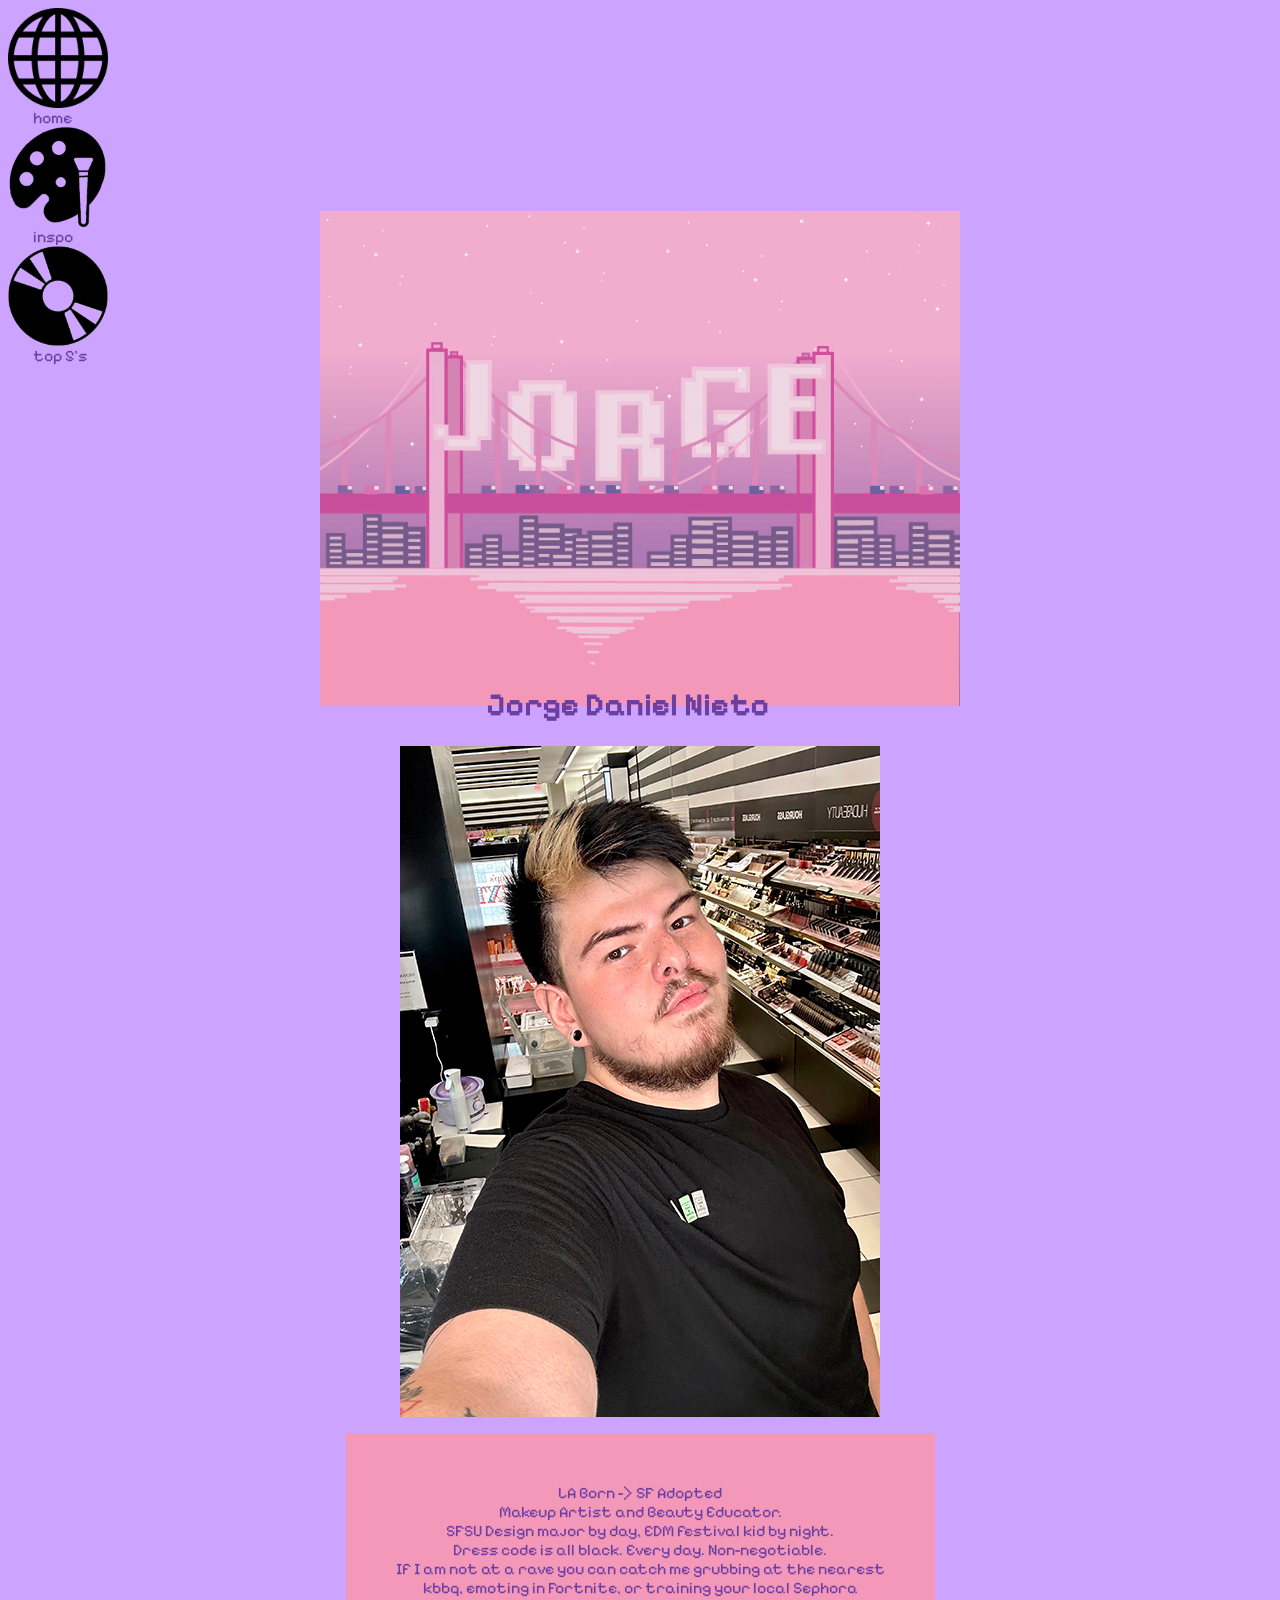
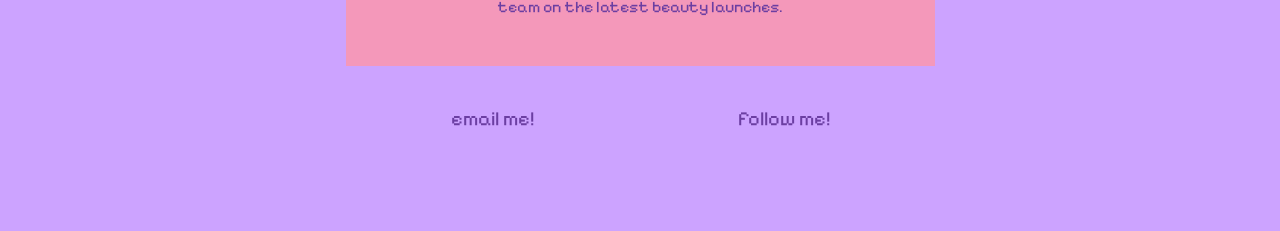
<file: index.html>
<!DOCTYPE html>
<html lang="en">
    <head>
        <meta charset="UTF-8">
        <title> jorge daniel nieto </title>
        <link rel="stylesheet"  href="css/style.css">

        <link rel="preconnect" href="https://fonts.googleapis.com">
        <link rel="preconnect" href="https://fonts.gstatic.com" crossorigin>
        <link href="https://fonts.googleapis.com/css2?family=Pixelify+Sans:wght@400..700&display=swap" rel="stylesheet">

    </head>

    <body>

        <header>
            
            <nav>
            <img src="img/world.png" alt="black clip art world">
            <a href="index.html"> home </a>

            <img src="img/paint.png" alt="black clip art paint">
            <a href="jorge_nieto_inspirationpage/inspo.html"> inspo </a>

            <img src="img/cd.png" alt="black clip art cd">
            <a href="jorge_nieto_topfivepage/topfive.html"> top 5's </a> 
            </nav>

        </header>
            
            <h1> Jorge Daniel Nieto </h1>

            <img id="selfie" src="img/selfie.jpg" alt="selfie of jorge at work">


            <p> LA Born -> SF Adopted <br>
                Makeup Artist and Beauty Educator. <br>
                SFSU Design major by day, EDM festival kid by night. <br>
                Dress code is all black. Every day. Non-negotiable.<br>
                If I am not at a rave you can catch me grubbing at the nearest <br> 
                kbbq, emoting in Fortnite, or training your local Sephora <br>
                team on the latest beauty launches. <br> 
            </p>

            <div id="socials">
            <a id="email" href="mailto:jnieto2@sfsu.edu"> email me! </a>
            <a id="insta" href="https://www.instagram.com/therealjorgedaniel/"> follow me!</a>

            </div>
  
      </body>
</html>
</file>
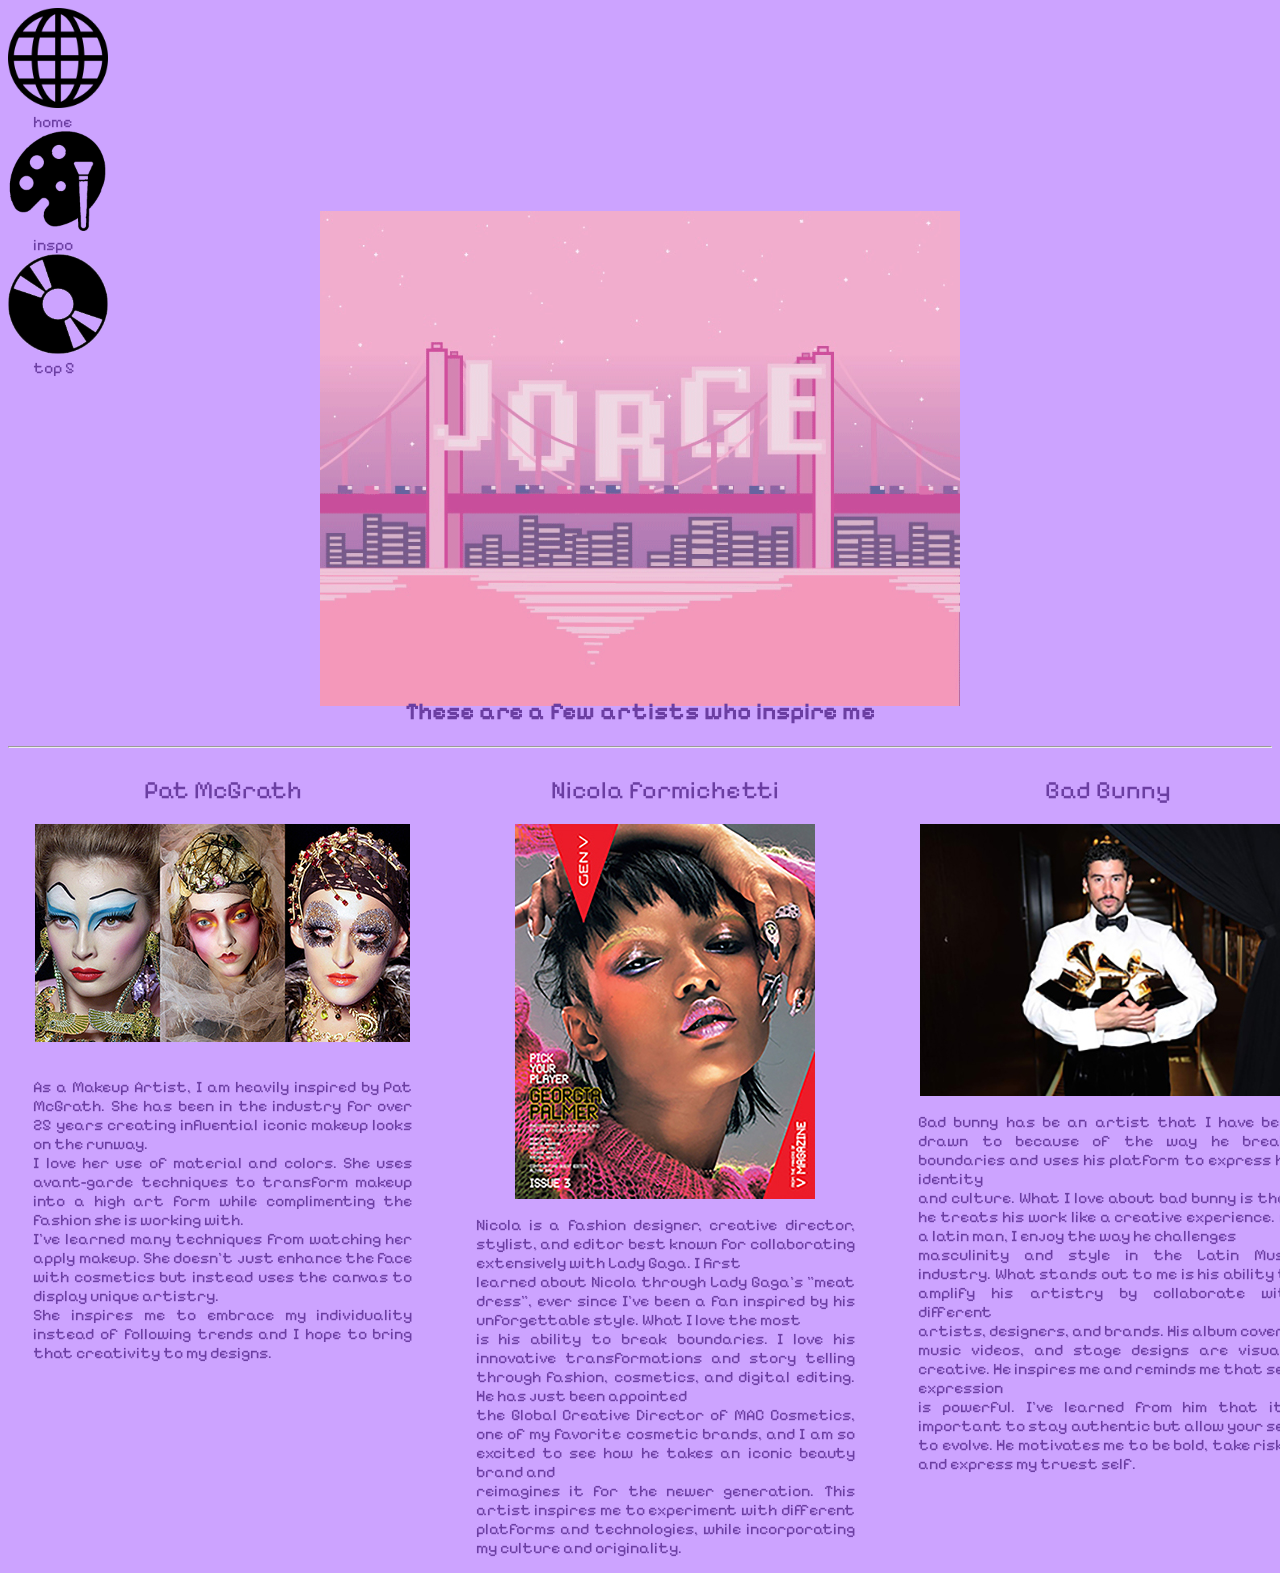
<file: jorge_nieto_inspirationpage/inspo.html>
<!DOCTYPE html>
<html lang="en">
    <head>
        <meta charset="UTF-8">
        <title> artists that inspire me</title>

        <link rel="stylesheet"  href="css/inspostyle.css">

        <link rel="preconnect" href="https://fonts.googleapis.com">
        <link rel="preconnect" href="https://fonts.gstatic.com" crossorigin>
        <link href="https://fonts.googleapis.com/css2?family=Pixelify+Sans:wght@400..700&display=swap" rel="stylesheet">

    </head>

    <body>
        <header>

            <nav>
            <img src="../img/world.png" alt="black clip art world">
            <a href="../index.html"> home </a>

            <img src="../img/paint.png" alt="black clip art paint">
            <a href="../jorge_nieto_inspirationpage/inspo.html"> inspo </a>

            <img src="../img/cd.png" alt="black clip art cd">
            <a href="../jorge_nieto_topfivepage/topfive.html"> top 5 </a>
            </nav>

        </header>

        <div id="inspo">
            <h2> These are a few artists who inspire me </h2>
            <hr> <br>
        </div>

        <section>
            <article>
            <a class="pat" href="https://www.instagram.com/patmcgrathreal/?hl=en">Pat McGrath</a>
            <br>
                <img src="img/Pat.jpg" alt="three models with avante garde graphic makeup for a fashion show"> <br>
                    <p>As a Makeup Artist, I am heavily inspired by Pat McGrath.
                        She has been in the industry for over 25 years creating influential iconic makeup looks on the runway. <br>
                        I love her use of material and colors. She uses avant-garde techniques to transform makeup into a high art form while complimenting the fashion she is working with. <br>
                        I've learned many techniques from watching her apply makeup. She doesn't just enhance the face with cosmetics but instead uses the canvas to display unique artistry. <br>
                        She inspires me to embrace my individuality instead of following trends and I hope to bring that creativity to my designs. </p>
            </article>

            <article>
            <a class="nic" href="https://www.nicolaformichetti.com"> Nicola formichetti</a>
            <br>
                <img src="img/Nicola.jpg" alt="headshot of woman posing with hands above her head in magazine cover ">
                    <p> Nicola is a fashion designer, creative director, stylist, and editor best known for collaborating extensively with Lady Gaga. I first <br>
                        learned about Nicola through Lady Gaga's "meat dress", ever since I've been a fan inspired by his unforgettable style. What I love the most <br>
                        is his ability to break boundaries. I love his innovative transformations and story telling through fashion, cosmetics, and digital editing. He has just been appointed <br>
                        the Global Creative Director of MAC Cosmetics, one of my favorite cosmetic brands, and I am so excited to see how he takes an iconic beauty brand and <br> 
                        reimagines it for the newer generation. This artist inspires me to experiment with different platforms and technologies, while incorporating my culture and originality. </p>
            </article>

            <article>
            <a class="bad" href="https://www.instagram.com/badbunnypr/?hl=en">Bad Bunny</a>
            <br>
                <img src="img/Bunny.jpg" alt="musical artist bad bunny holding three grammy awards in profesional atire">
                    <p> Bad bunny has be an artist that I have been drawn to because of the way he breaks boundaries and uses his platform to express his identity <br>
                        and culture. What I love about bad bunny is that he treats his work like a creative experience. As a latin man, I enjoy the way he challenges <br>
                        masculinity and style in the Latin Music industry. What stands out to me is his ability to amplify his artistry by collaborate with different <br> 
                        artists, designers, and brands. His album covers, music videos, and stage designs are visually creative. He inspires me and reminds me that self expression <br>
                        is powerful. I've learned from him that it's important to stay authentic but allow your self to evolve. He motivates me to be bold, take risks, and express my truest self. </p>
            </article>
       
        </section>

                    </body>
</html>
</file>
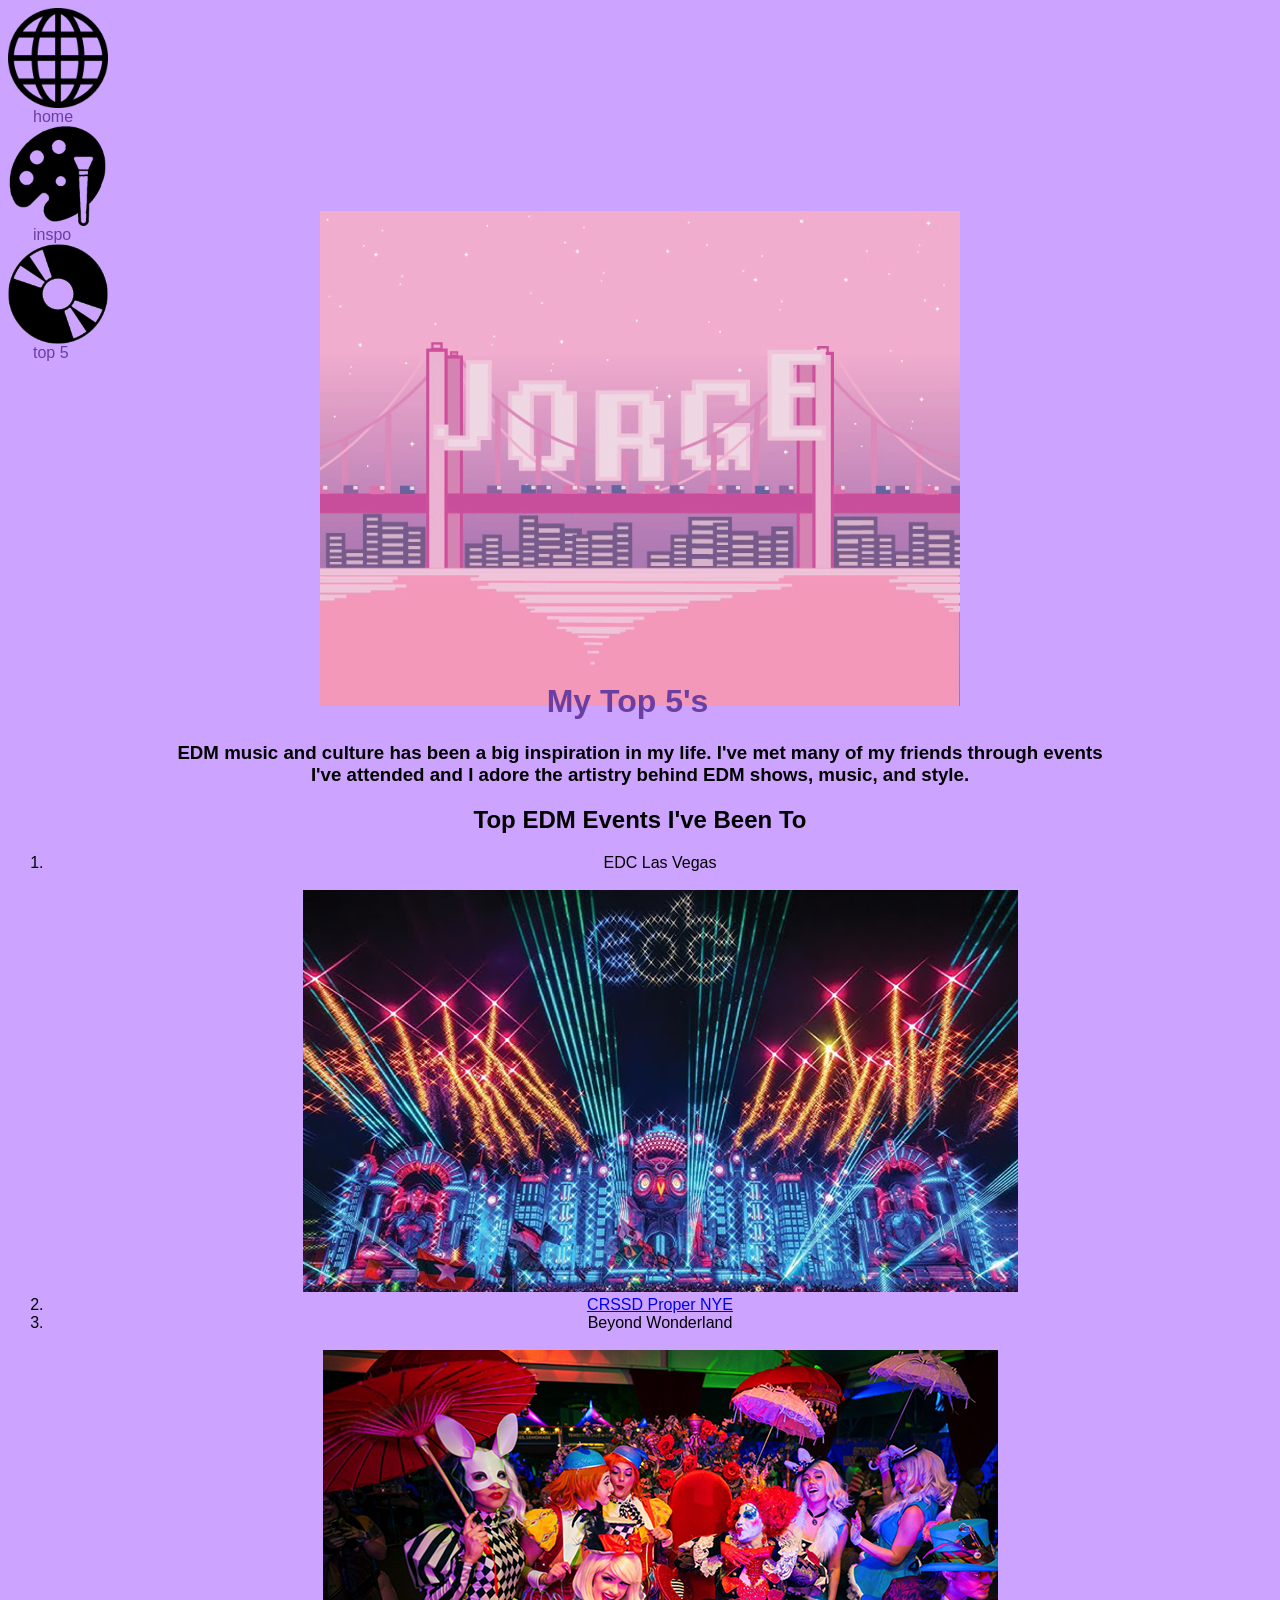
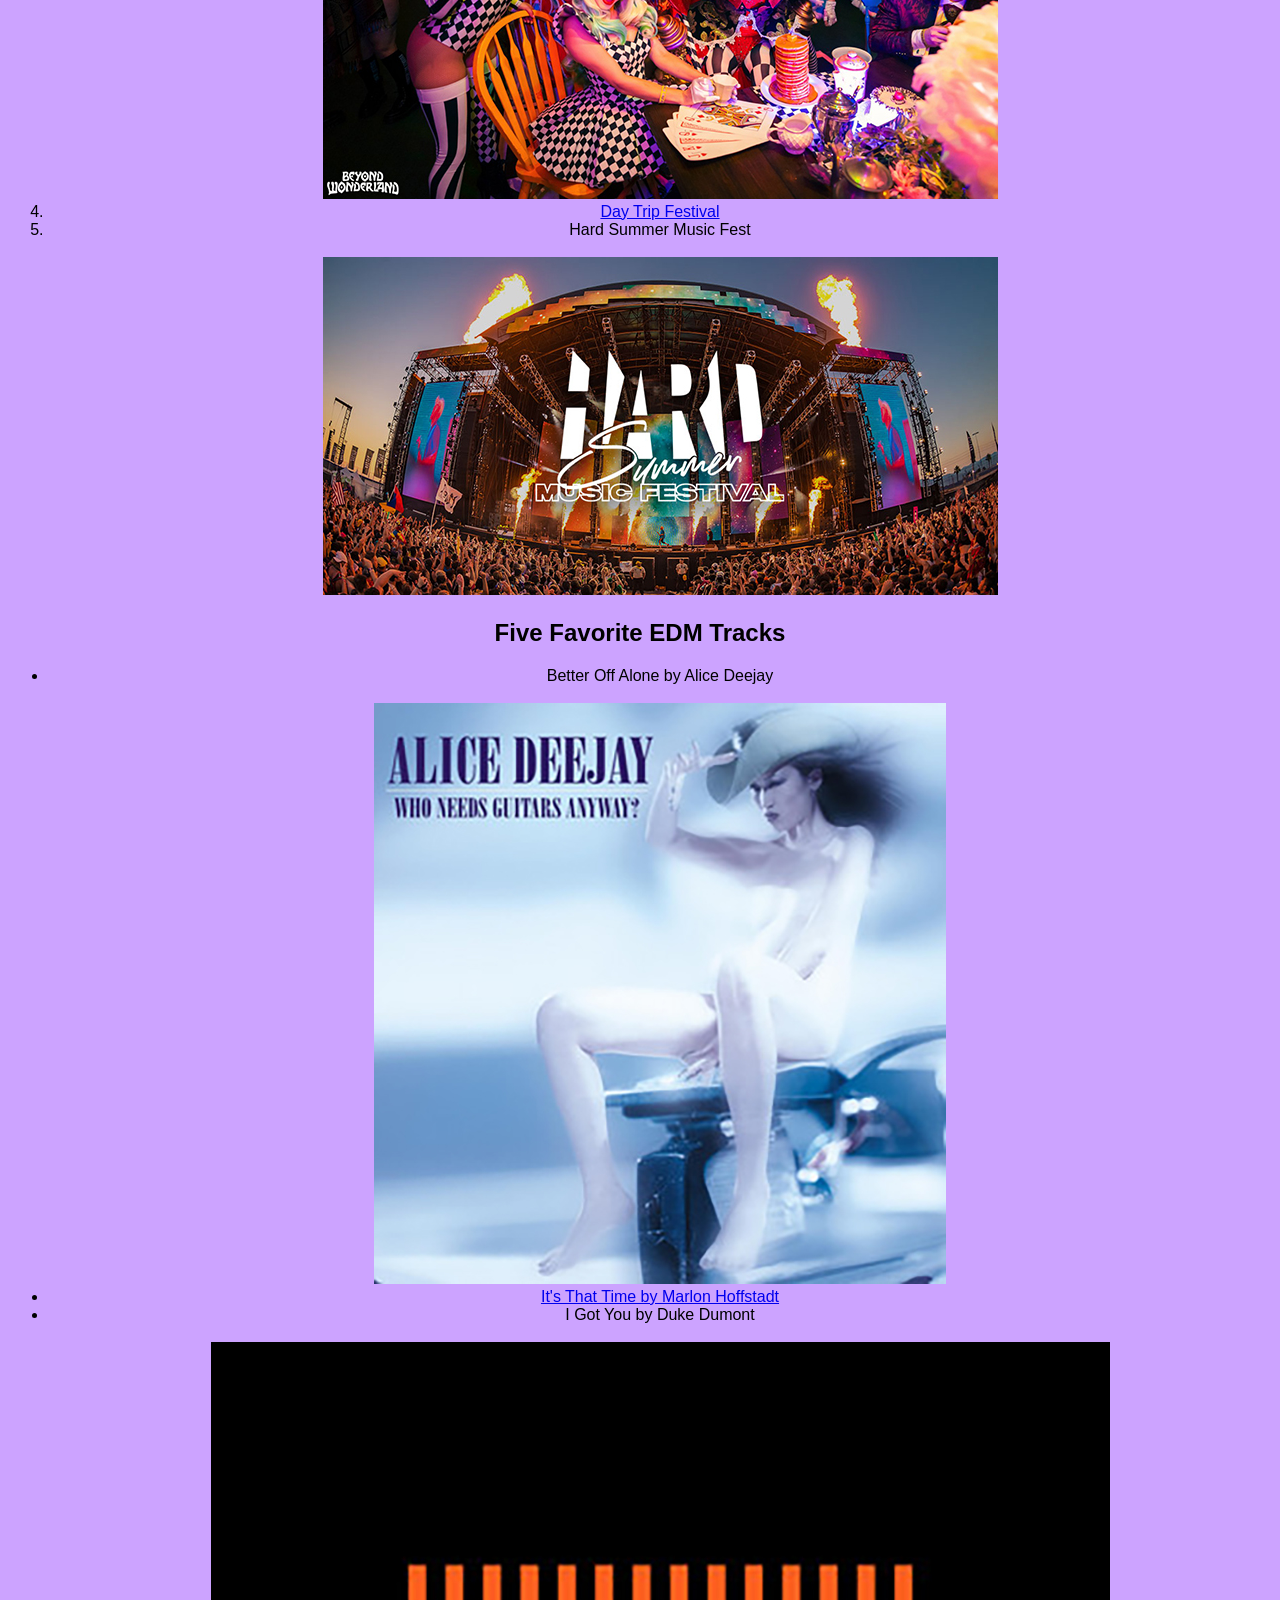
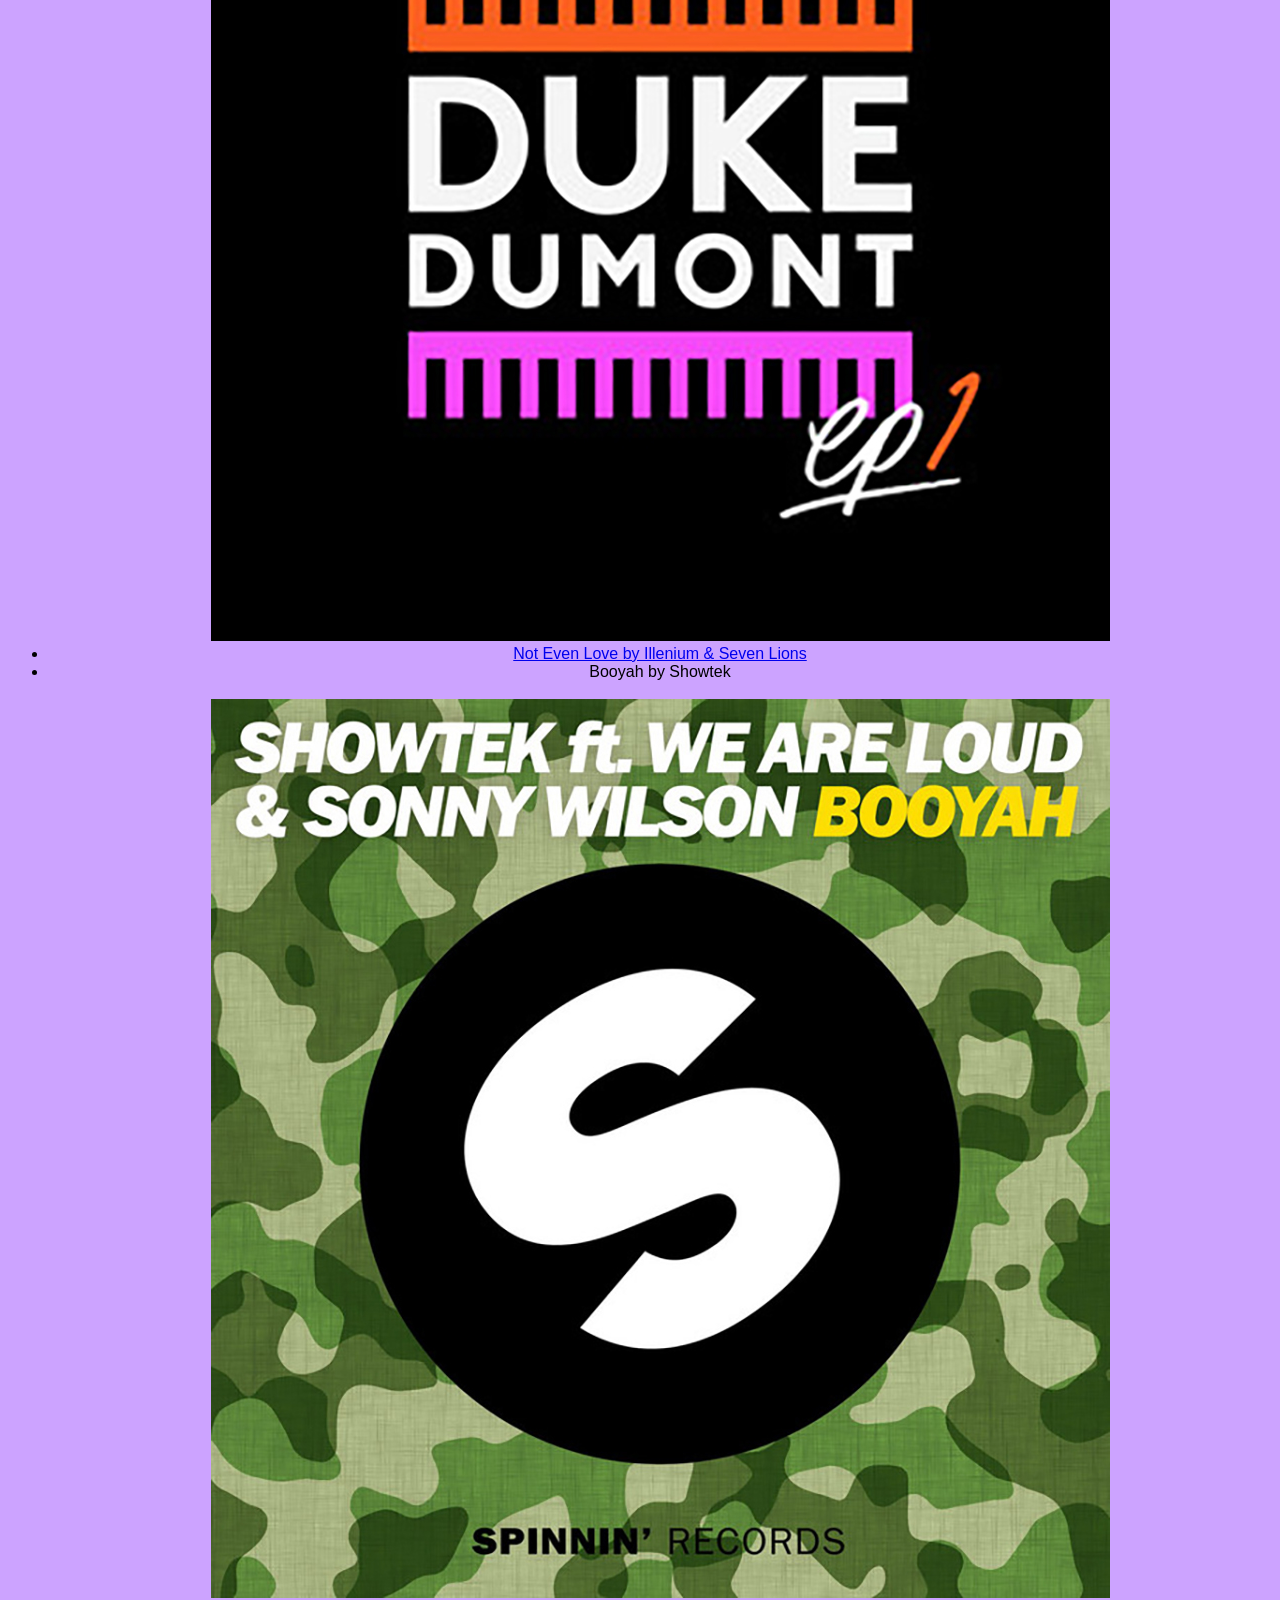
<file: jorge_nieto_topfivepage/topfive.html>
<!DOCTYPE html>
<html lang="en">
    <head>
        <meta charset="UTF-8">
        <title> EDM music </title>

        <link rel="stylesheet"  href="../css/style.css">

    </head>
    <body>

        <header>

            <nav>
            <img src="../img/world.png" alt="black clip art world">
            <a href="../index.html"> home </a>

            <img src="../img/paint.png" alt="black clip art paint">
            <a href="../jorge_nieto_inspirationpage/inspo.html"> inspo </a>
            
            <img src="../img/cd.png" alt="black clip art cd">
            <a href="../jorge_nieto_topfivepage/topfive.html"> top 5 </a>
            </nav>

        </header>
        
        <h1>My Top 5's</h1>
        <h3> EDM music and culture has been a big inspiration in my life. I've met many of my friends through events <br>
        I've attended and I adore the artistry behind EDM shows, music, and style. </h3>
            <h2> Top EDM Events I've Been To </h2>

                <ol>
                    <li> EDC Las Vegas </li>
                         <br>
                        <img src="img/EDC.jpg" alt="edc las vegas concert stage with neon lights and fireworks">
                    <li> 
                        <a href="https://www.propernye.com"> CRSSD Proper NYE </a>
                    </li>
                    <li> Beyond Wonderland </li>
                        <br>
                        <img src="img/Beyond.jpg" alt="professional dancers dressed in Alice and Wonderland themed clothes gathered around a table">
                    <li> 
                        <a href="https://www.daytripfest.com/lineup/"> Day Trip Festival</a>
                    </li>
                    <li> Hard Summer Music Fest</li>
                        <br> 
                        <img src="img/Hard.jpg" alt=" festival main stage filled with huge crowd of people, bright lights, and pyrotechnics ">
                </ol>

            <h2> Five Favorite EDM Tracks </h2>
                <ul> 
                    <li> Better Off Alone by Alice Deejay </li>
                        <br>
                        <img src="img/Alice.jpg" alt="woman with cowboy hate posing on album cover">
                    <li>
                        <a href="https://www.youtube.com/watch?v=SIRtO-IctX8"> It's That Time by Marlon Hoffstadt</a>
                    </li>
                    <li> I Got You by Duke Dumont </li>
                        <br> 
                        <img src="img/Duke.jpg" alt="artist Duke Dumonts name in bold">
                    <li>
                        <a href="https://www.youtube.com/watch?v=zk80sRP57Rg&list=RDzk80sRP57Rg&start_radio=1"> Not Even Love by Illenium & Seven Lions</a>
                    </li>
                    <li> Booyah by Showtek </li>
                        <br>
                        <img src="img/Showtek.jpg" alt="artist showteks album cover by spinnin records">
                </ul>
    </body>
</html>
</file>
<file: css/style.css>
body {
  font-family: "Pixelify Sans", sans-serif;
  height: 100dvh;
  background-color: #cca3ff;
  background-image: url(../img/JWallpaper.gif);
  background-position: center;
  background-size: 50%;
  background-repeat: no-repeat;
  text-align: center;
}

#selfie {
  display: block;
  margin: auto;
}

nav a {
  font-family: "Pixelify Sans", sans-serif;
  color: #6b3ea2;
  display: flex;
  flex-direction: column;
  text-decoration: none;
  text-align: left;
  padding-left: 25px;
}

nav img {
  text-align: left;
  display: flex;
  flex: none;
  height: 100px;
  width: 100px;
}

h1 {
  font-family: "Pixelify Sans", sans-serif;
  color: #6b3ea2;
  text-align: center;
  padding-right: 25px;
  padding-top: 300px;
}

#selfie {
  display: block;
  margin: 0 auto;
}

p {
  font-family: "Pixelify Sans", sans-serif;
  color: #6b3ea2;
  text-align: center;
  background-color: #f498ba;
  display: inline-block;
  padding: 50px;
}

#socials {
  font-family: "Pixelify Sans", sans-serif;
  color: #6b3ea2;
  text-align: center;
  font-size: 20px;
  gap: 50px;
  text-decoration: none;
  padding: 25px 100px 100px 100px;
}

#email {
  font-family: "Pixelify Sans", sans-serif;
  color: #6b3ea2;
  text-align: center;
  font-size: 20px;
  gap: 50px;
  text-decoration: none;
  padding: 25px 100px 100px 100px;
}

#insta {
  font-family: "Pixelify Sans", sans-serif;
  color: #6b3ea2;
  text-align: center;
  font-size: 20px;
  gap: 50px;
  text-decoration: none;
  padding: 25px 100px 100px 100px;
}
</file>
<file: jorge_nieto_inspirationpage/css/inspostyle.css>
body {
  font-family: "Pixelify Sans", sans-serif;
  height: 100dvh;
  background-color: #cca3ff;
  background-image: url(../img/wallpaper.gif);
  background-position: center;
  background-size: 50%;
  background-repeat: no-repeat;
}

nav a {
  font-family: "Pixelify Sans", sans-serif;
  color: #6b3ea2;
  display: flex;
  flex-direction: column;
  text-decoration: none;
  padding-left: 25px;
}

nav img {
  height: 100px;
  width: 100px;
}

#inspo {
  padding-top: 300px;
  text-align: center;
  font-family: "Pixelify Sans", sans-serif;
  color: #6b3ea2;
}

section {
  display: flex;
  flex-direction: row;
  flex-wrap: wrap;
  justify-content: space-between;
  width: 100%;
  margin-left: 2%;
  margin-right: 2%;
}

article {
  display: flex;
  flex-direction: column;
  align-items: center;
  width: 30%;
  padding 15px;

}

.pat {
  font-family: "Pixelify Sans", sans-serif;
  color: #6b3ea2;
  font-size: 25px;
  text-decoration: none;
}

.nic {
  font-family: "Pixelify Sans", sans-serif;
  color: #6b3ea2;
  font-size: 25px;
  text-decoration: none;
}

.bad {
  font-family: "Pixelify Sans", sans-serif;
  color: #6b3ea2;
  font-size: 25px;
  text-decoration: none;
}

p {
  font-family: "Pixelify Sans", sans-serif;
  color: #6b3ea2;
  text-align: justify;
  text-justify: inter-word;
  padding: auto;
}

hr {
  color: #6b3ea2;
}
</file>
